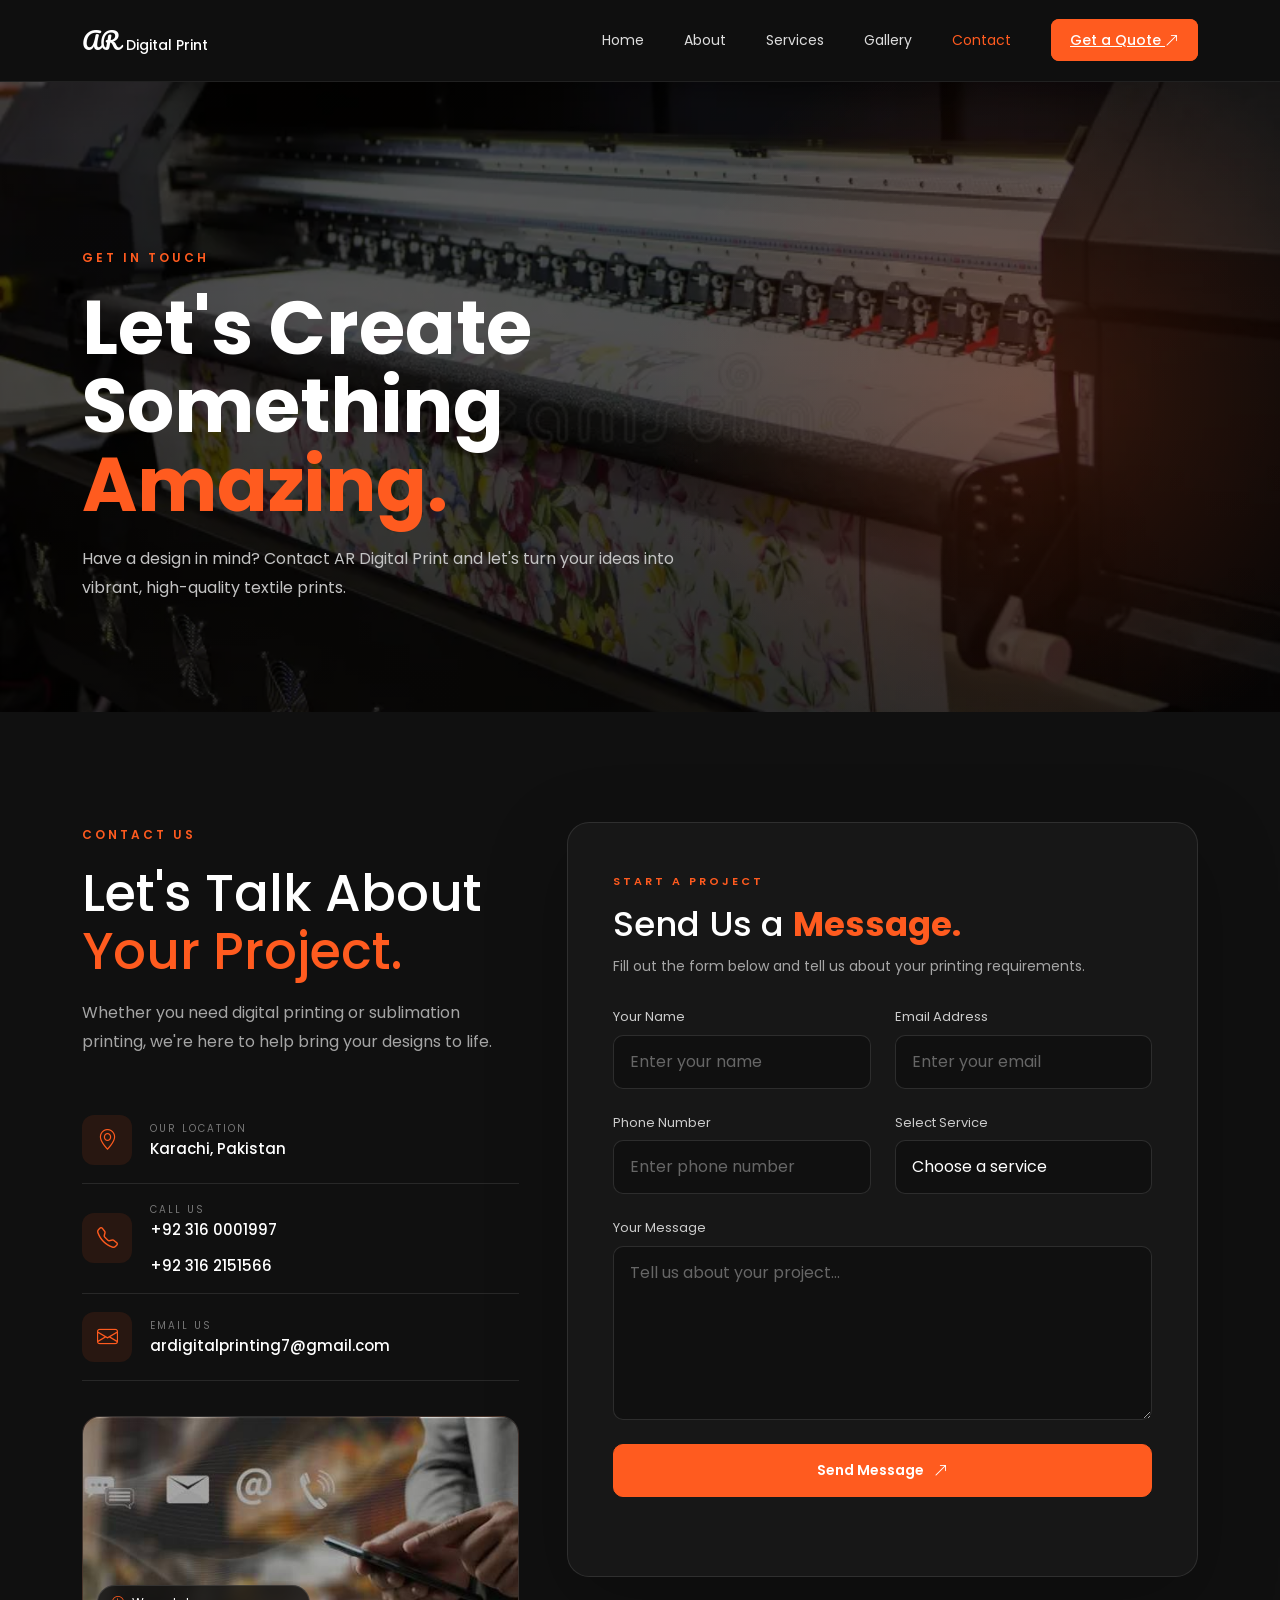
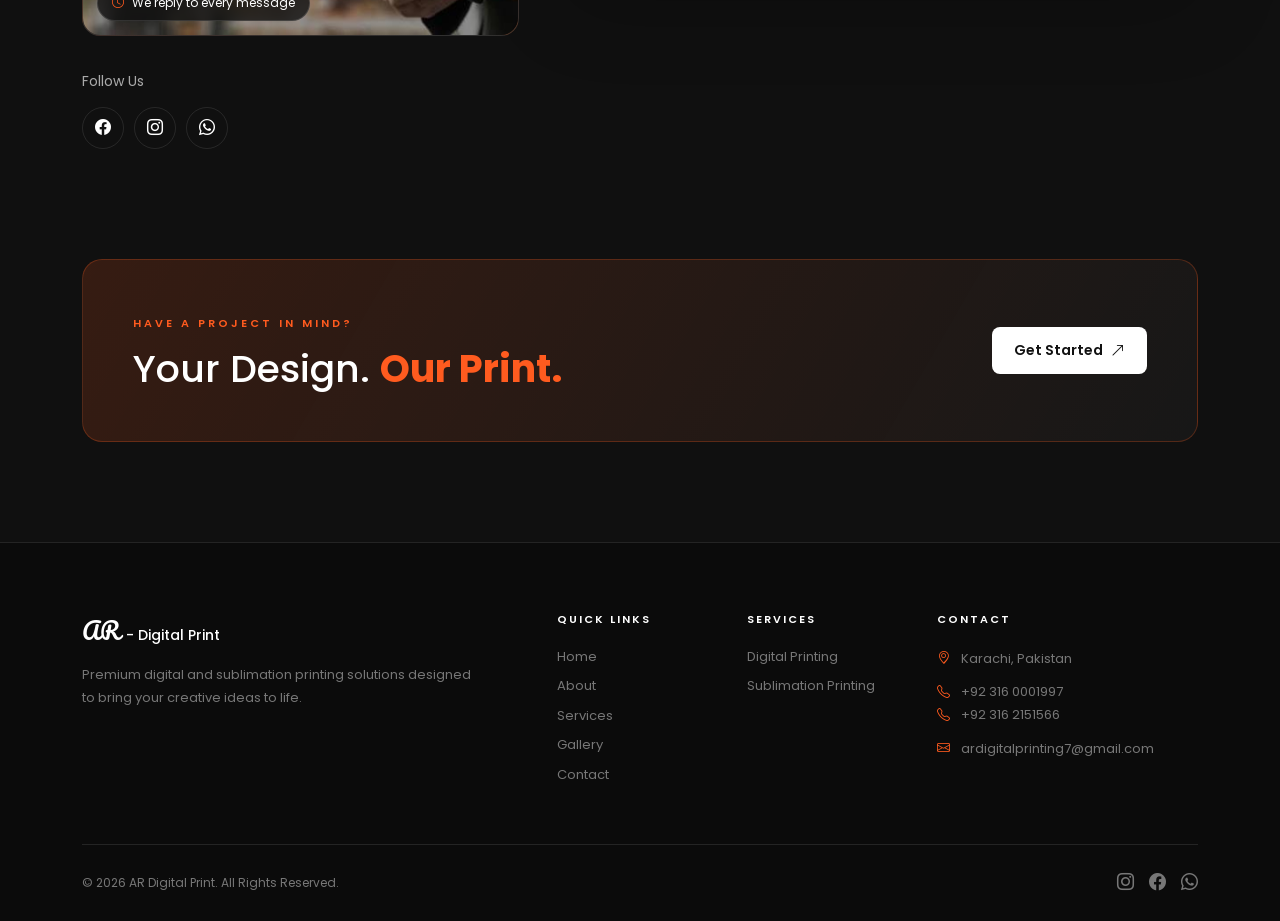
<file: contact.html>
<!doctype html>
<html lang="en">
  <head>
    <meta charset="UTF-8" />
    <meta name="viewport" content="width=device-width, initial-scale=1.0" />
    <title>Contact | AR Digital Print</title>
    <link rel="shortcut icon" href="./images/logo.jfif" type="image/x-icon" />
    <link
      href="https://cdn.jsdelivr.net/npm/bootstrap@5.3.8/dist/css/bootstrap.min.css"
      rel="stylesheet"
    />
    <link
      rel="stylesheet"
      href="https://cdn.jsdelivr.net/npm/bootstrap-icons@1.13.1/font/bootstrap-icons.min.css"
    />
    <link rel="preconnect" href="https://fonts.googleapis.com" />
    <link rel="preconnect" href="https://fonts.gstatic.com" crossorigin />
    <link
      href="https://fonts.googleapis.com/css2?family=Pacifico&family=Poppins:wght@300;400;500;600;700&display=swap"
      rel="stylesheet"
    />
    <!-- AOS -->
    <link
      rel="stylesheet"
      href="https://cdn.jsdelivr.net/npm/aos@2.3.4/dist/aos.css"
    />
    <link rel="stylesheet" href="./contact.css" />
    <link rel="stylesheet" href="footer.css" />
  </head>
  <body>
    <!-- NAVBAR -->
    <nav
      class="navbar navbar-expand-lg navbar-dark custom-navbar"
      data-aos="fade-down"
    >
      <div class="container">
        <a class="navbar-brand logo" href="index.html"
          >AR <span>Digital Print</span></a
        >
        <button
          class="navbar-toggler border-0 shadow-none"
          type="button"
          data-bs-toggle="collapse"
          data-bs-target="#navbarContent"
          aria-label="Toggle navigation"
        >
          <span class="navbar-toggler-icon"></span>
        </button>
        <div class="collapse navbar-collapse" id="navbarContent">
          <ul class="navbar-nav ms-auto align-items-lg-center gap-lg-2">
            <li class="nav-item">
              <a class="nav-link" href="index.html">Home</a>
            </li>
            <li class="nav-item">
              <a class="nav-link" href="about.html">About</a>
            </li>
            <li class="nav-item">
              <a class="nav-link" href="services.html">Services</a>
            </li>
            <li class="nav-item">
              <a class="nav-link" href="gallery.html">Gallery</a>
            </li>
            <li class="nav-item">
              <a class="nav-link active" href="contact.html">Contact</a>
            </li>
            <li class="nav-item ms-lg-3 mt-3 mt-lg-0">
              <a href="contact.html" class="quote-btn"
                >Get a Quote <i class="bi bi-arrow-up-right"></i
              ></a>
            </li>
          </ul>
        </div>
      </div>
    </nav>

    <!-- HERO -->
    <section class="contact-hero">
      <div class="hero-overlay"></div>
      <div class="container position-relative">
        <div class="hero-content">
          <span class="section-tag" data-aos="fade-up" data-aos-delay="100"
            >GET IN TOUCH</span
          >
          <h1 data-aos="fade-up" data-aos-delay="200">
            Let's Create Something <span>Amazing.</span>
          </h1>
          <p data-aos="fade-up" data-aos-delay="300">
            Have a design in mind? Contact AR Digital Print and let's turn your
            ideas into vibrant, high-quality textile prints.
          </p>
        </div>
      </div>
    </section>

    <!-- CONTACT -->
    <section class="contact-section">
      <div class="container">
        <div class="row g-5 align-items-start">
          <div class="col-lg-5" data-aos="fade-right" data-aos-duration="900">
            <div class="contact-intro">
              <span class="section-tag">CONTACT US</span>
              <h2>Let's Talk About <span>Your Project.</span></h2>
              <p>
                Whether you need digital printing or sublimation printing, we're
                here to help bring your designs to life.
              </p>
            </div>

            <div class="contact-info">
              <div class="info-card">
                <div class="info-icon"><i class="bi bi-geo-alt"></i></div>
                <div>
                  <small>OUR LOCATION</small>
                  <h5>Karachi, Pakistan</h5>
                </div>
              </div>
              <div class="info-card">
                <div class="info-icon"><i class="bi bi-telephone"></i></div>
                <div>
                  <small>CALL US</small>
                  <h5>
                    +92 316 0001997 <br /><br />
                    +92 316 2151566
                  </h5>
                </div>
              </div>
              <div class="info-card">
                <div class="info-icon"><i class="bi bi-envelope"></i></div>
                <div>
                  <small>EMAIL US</small>
                  <h5>
                    <a href="mailto:ardigitalprinting7@gmail.com" class="text-white text-decoration-none">
                      ardigitalprinting7@gmail.com
                    </a>
                  </h5>
                </div>
              </div>
            </div>

            <div class="contact-photo">
              <img
                src="./images/contact.jfif"
                alt="AR Digital Print workshop"
                loading="lazy"
                onerror="this.remove()"
              />
              <div class="contact-photo-tag">
                <i class="bi bi-clock"></i> We reply to every message
              </div>
            </div>

            <div class="social-area">
              <p>Follow Us</p>
              <div class="social-links">
                <a
                  href="https://www.facebook.com/share/1CfhnBSmBt/"
                  target="_blank"
                  aria-label="Facebook"
                  ><i class="bi bi-facebook"></i
                ></a>
                <a href="#" aria-label="Instagram"
                  ><i class="bi bi-instagram"></i
                ></a>
                <a
                  href="https://wa.me/923160001997?text=Hello%2C%20I%20want%20to%20know%20more"
                  target="_blank"
                  rel="noopener noreferrer"
                  aria-label="WhatsApp"
                  ><i class="bi bi-whatsapp"></i
                ></a>
              </div>
            </div>
          </div>

          <!-- id stays on the column so the "#contact-form" links still scroll to the right spot; AOS is on the card inside -->
          <div class="col-lg-7" id="contact-form">
            <div
              class="contact-form-card"
              data-aos="fade-left"
              data-aos-duration="900"
              data-aos-delay="150"
            >
              <div class="form-heading">
                <span>START A PROJECT</span>
                <h3>Send Us a <strong>Message.</strong></h3>
                <p>
                  Fill out the form below and tell us about your printing
                  requirements.
                </p>
              </div>

              <form
                id="contactForm"
                action="https://formspree.io/f/xgaonwwy"
                method="POST"
              >
                <div class="row g-4">
                  <div class="col-md-6">
                    <label for="name">Your Name</label>
                    <input
                      type="text"
                      id="name"
                      name="name"
                      class="form-control"
                      placeholder="Enter your name"
                      required
                    />
                  </div>
                  <div class="col-md-6">
                    <label for="email">Email Address</label>
                    <input
                      type="email"
                      id="email"
                      name="email"
                      class="form-control"
                      placeholder="Enter your email"
                      required
                    />
                  </div>
                  <div class="col-md-6">
                    <label for="phone">Phone Number</label>
                    <input
                      type="tel"
                      id="phone"
                      name="phone"
                      class="form-control"
                      placeholder="Enter phone number"
                    />
                  </div>
                  <div class="col-md-6">
                    <label for="service">Select Service</label>
                    <select id="service" name="service" class="form-select">
                      <option selected disabled>Choose a service</option>
                      <option value="Digital Printing">Digital Printing</option>
                      <option value="Sublimation Printing">
                        Sublimation Printing
                      </option>
                    </select>
                  </div>
                  <div class="col-12">
                    <label for="message">Your Message</label>
                    <textarea
                      id="message"
                      name="message"
                      class="form-control"
                      rows="6"
                      placeholder="Tell us about your project..."
                      required
                    ></textarea>
                  </div>
                  <div class="col-12">
                    <button type="submit" class="submit-btn">
                      Send Message <i class="bi bi-arrow-up-right"></i>
                    </button>
                    <div
                      id="formStatus"
                      class="form-status"
                      role="status"
                      aria-live="polite"
                    ></div>
                  </div>
                </div>
              </form>
            </div>
          </div>
        </div>
      </div>
    </section>

    <!-- CTA -->
    <section class="contact-cta">
      <div class="container">
        <div class="cta-box" data-aos="fade-up">
          <div>
            <span>HAVE A PROJECT IN MIND?</span>
            <h2>Your Design. <strong>Our Print.</strong></h2>
          </div>
          <a href="#contact-form" class="cta-btn"
            >Get Started <i class="bi bi-arrow-up-right"></i
          ></a>
        </div>
      </div>
    </section>

    <!-- SITE FOOTER (same on every page) -->
    <footer class="site-footer">
      <div class="container">
        <div class="row gy-4">
          <div class="col-lg-5">
            <a href="index.html" class="sf-logo"
              >AR <span>- Digital Print</span></a
            >
            <p>
              Premium digital and sublimation printing solutions designed to
              bring your creative ideas to life.
            </p>
          </div>
          <div class="col-lg-2 col-md-4">
            <h6>QUICK LINKS</h6>
            <a href="index.html">Home</a>
            <a href="about.html">About</a>
            <a href="services.html">Services</a>
            <a href="gallery.html">Gallery</a>
            <a href="contact.html">Contact</a>
          </div>
          <div class="col-lg-2 col-md-4">
            <h6>SERVICES</h6>
            <a href="services.html">Digital Printing</a>
            <a href="services.html">Sublimation Printing</a>
          </div>
          <div class="col-lg-3 col-md-4">
            <h6>CONTACT</h6>
            <p class="sf-contact">
              <i class="bi bi-geo-alt"></i> Karachi, Pakistan
            </p>
            <p class="sf-contact">
              <i class="bi bi-telephone"></i> +92 316 0001997 <br />
              <i class="bi bi-telephone"></i>  +92 316 2151566
            </p>
            <p class="sf-contact">
              <a href="mailto:ardigitalprinting7@gmail.com">
                <i class="bi bi-envelope"></i>
                ardigitalprinting7@gmail.com
              </a>
            </p>
          </div>
        </div>
        <div class="sf-bottom">
          <p>© 2026 AR Digital Print. All Rights Reserved.</p>
          <div class="sf-social">
            <a href="#" aria-label="Instagram"
              ><i class="bi bi-instagram"></i
            ></a>
            <a
              href="https://www.facebook.com/share/1CfhnBSmBt/"
              target="_blank"
              aria-label="Facebook"
              ><i class="bi bi-facebook"></i
            ></a>
            <a
              href="https://wa.me/923160001997?text=Hello%2C%20I%20want%20to%20know%20more"
              target="_blank"
              rel="noopener noreferrer"
              aria-label="WhatsApp"
              ><i class="bi bi-whatsapp"></i
            ></a>
          </div>
        </div>
      </div>
    </footer>

    <script src="https://cdn.jsdelivr.net/npm/bootstrap@5.3.8/dist/js/bootstrap.bundle.min.js"></script>
    <!-- AOS -->
    <script src="https://cdn.jsdelivr.net/npm/aos@2.3.4/dist/aos.js"></script>
    <script>
      AOS.init({
        duration: 700,
        easing: "ease-out-cubic",
        once: true,
        offset: 70,
        disable: () =>
          window.matchMedia("(prefers-reduced-motion: reduce)").matches,
      });

      // Send the form without leaving the page and show a message
      const form = document.getElementById("contactForm");
      const status = document.getElementById("formStatus");
      form.addEventListener("submit", async (e) => {
        e.preventDefault();
        status.className = "form-status";
        status.textContent = "Sending...";
        try {
          const res = await fetch(form.action, {
            method: "POST",
            body: new FormData(form),
            headers: { Accept: "application/json" },
          });
          if (res.ok) {
            form.reset();
            status.classList.add("ok");
            status.textContent =
              "Thank you! We received your message and will reply soon.";
          } else {
            throw new Error();
          }
        } catch {
          status.classList.add("err");
          status.textContent =
            "Message not sent. Please check your internet and try again.";
        }
      });
    </script>
  </body>
</html>
</file>
<file: contact.css>
:root {
  --dark: #101010;
  --dark-2: #171717;
  --accent: #ff5b1f;
  --white: #ffffff;
  --muted: #a5a5a5;
  --border: rgba(255, 255, 255, 0.1);
}

* {
  margin: 0;
  padding: 0;
  box-sizing: border-box;
}
html {
  scroll-behavior: smooth;
}
body {
  background: var(--dark);
  color: var(--white);
  font-family: "Poppins", sans-serif;
}

/* ================= NAVBAR ================= */
.custom-navbar {
  padding: 18px 0;
  background: rgba(16, 16, 16, 0.8);
  backdrop-filter: blur(15px);
  border-bottom: 1px solid rgba(255, 255, 255, 0.08);
}
.logo {
  font-family: "Pacifico", cursive;
  font-size: 23px;
  color: white !important;
}
.logo span {
  font-family: "Poppins", sans-serif;
  font-size: 14px;
  font-weight: 500;
}
.nav-link {
  color: #ddd !important;
  font-size: 14px;
  margin: 0 8px;
  transition: 0.3s;
}
.nav-link:hover,
.nav-link.active {
  color: var(--accent) !important;
}
.quote-btn {
  background: var(--accent);
  color: white;
  padding: 10px 18px;
  border-radius: 8px;
  font-size: 14px;
  font-weight: 500;
  border: 1px solid var(--accent);
  transition: 0.3s;
}
.quote-btn:hover {
  background: transparent;
  color: var(--accent);
}

/* ================= HERO ================= */
.contact-hero {
  min-height: 70vh;
  display: flex;
  align-items: center;
  position: relative;
  background-color: #1a110d; /* shows if the image is missing */
  background-image:
    linear-gradient(rgba(0, 0, 0, 0.65), rgba(0, 0, 0, 0.75)),
    url("./images/hero.webp");
  background-size: cover;
  background-position: center;
}
.hero-overlay {
  position: absolute;
  inset: 0;
  background: radial-gradient(
    circle at 80% 50%,
    rgba(255, 91, 31, 0.18),
    transparent 35%
  );
}
.hero-content {
  max-width: 750px;
  padding-top: 70px;
}
.section-tag {
  color: var(--accent);
  font-size: 12px;
  font-weight: 600;
  letter-spacing: 3px;
}
.hero-content h1 {
  font-size: clamp(42px, 6vw, 75px);
  line-height: 1.05;
  font-weight: 700;
  margin: 20px 0;
}
.hero-content h1 span {
  color: var(--accent);
}
.hero-content p {
  max-width: 650px;
  color: #c3c3c3;
  line-height: 1.8;
  font-size: 16px;
}

/* ================= CONTACT ================= */
.contact-section {
  padding: 110px 0;
  background: var(--dark);
}
.contact-intro h2 {
  font-size: clamp(35px, 4vw, 52px);
  line-height: 1.15;
  margin: 18px 0;
}
.contact-intro h2 span {
  color: var(--accent);
}
.contact-intro p {
  color: var(--muted);
  line-height: 1.8;
  max-width: 500px;
}

/* INFO */
.contact-info {
  margin-top: 40px;
}
.info-card {
  display: flex;
  align-items: center;
  gap: 18px;
  padding: 18px 0;
  border-bottom: 1px solid var(--border);
}
.info-icon {
  width: 50px;
  height: 50px;
  display: flex;
  align-items: center;
  justify-content: center;
  border-radius: 12px;
  background: rgba(255, 91, 31, 0.1);
  color: var(--accent);
  font-size: 21px;
}
.info-card small {
  display: block;
  color: #777;
  font-size: 10px;
  letter-spacing: 2px;
  margin-bottom: 4px;
}
.info-card h5 {
  font-size: 15px;
  margin: 0;
  font-weight: 500;
}

/* WORKSHOP PHOTO */
.contact-photo {
  position: relative;
  height: 220px;
  margin-top: 35px;
  overflow: hidden;
  border-radius: 18px;
  border: 1px solid var(--border);
  background: linear-gradient(135deg, #2a1a14, #171717 60%, #3a1f12);
}
.contact-photo img {
  width: 100%;
  height: 100%;
  object-fit: cover;
  display: block;
}
.contact-photo-tag {
  position: absolute;
  left: 14px;
  bottom: 14px;
  display: flex;
  align-items: center;
  gap: 8px;
  padding: 8px 14px;
  border-radius: 50px;
  background: rgba(16, 16, 16, 0.78);
  backdrop-filter: blur(8px);
  border: 1px solid rgba(255, 255, 255, 0.12);
  font-size: 12px;
}
.contact-photo-tag i {
  color: var(--accent);
}

/* SOCIAL */
.social-area {
  margin-top: 35px;
}
.social-area p {
  color: #aaa;
  font-size: 14px;
  margin-bottom: 15px;
}
.social-links {
  display: flex;
  gap: 10px;
}
.social-links a {
  width: 42px;
  height: 42px;
  display: flex;
  align-items: center;
  justify-content: center;
  color: white;
  text-decoration: none;
  border: 1px solid var(--border);
  border-radius: 50%;
  transition: 0.3s;
}
.social-links a:hover {
  background: var(--accent);
  border-color: var(--accent);
  transform: translateY(-4px);
}

/* ================= FORM ================= */
.contact-form-card {
  padding: 45px;
  background: var(--dark-2);
  border: 1px solid var(--border);
  border-radius: 22px;
  box-shadow: 0 25px 80px rgba(0, 0, 0, 0.25);
}
.form-heading span {
  color: var(--accent);
  font-size: 11px;
  font-weight: 600;
  letter-spacing: 3px;
}
.form-heading h3 {
  font-size: 34px;
  margin: 12px 0;
}
.form-heading h3 strong {
  color: var(--accent);
}
.form-heading p {
  color: var(--muted);
  font-size: 14px;
  margin-bottom: 30px;
}

.form-control,
.form-select {
  background: #101010;
  border: 1px solid rgba(255, 255, 255, 0.12);
  color: white;
  border-radius: 10px;
  padding: 14px 16px;
}
.form-control:focus,
.form-select:focus {
  background: #101010;
  color: white;
  border-color: var(--accent);
  box-shadow: 0 0 0 3px rgba(255, 91, 31, 0.1);
}
.form-control::placeholder {
  color: #666;
}
.form-select option {
  background: #101010;
}
label {
  display: block;
  font-size: 13px;
  color: #ccc;
  margin-bottom: 8px;
}

.submit-btn {
  width: 100%;
  padding: 15px 20px;
  background: var(--accent);
  border: 1px solid var(--accent);
  border-radius: 10px;
  color: white;
  font-size: 14px;
  font-weight: 600;
  transition: 0.3s;
}
.submit-btn i {
  margin-left: 7px;
}
.submit-btn:hover {
  background: transparent;
  color: var(--accent);
}

.form-status {
  margin-top: 14px;
  font-size: 13px;
  min-height: 20px;
}
.form-status.ok {
  color: #4ade80;
}
.form-status.err {
  color: #ff7b7b;
}

/* ================= CTA ================= */
.contact-cta {
  padding: 0 0 100px;
  background: var(--dark);
}
.cta-box {
  padding: 50px;
  display: flex;
  justify-content: space-between;
  align-items: center;
  gap: 30px;
  background: linear-gradient(
    120deg,
    rgba(255, 91, 31, 0.16),
    rgba(255, 255, 255, 0.03)
  );
  border: 1px solid rgba(255, 91, 31, 0.25);
  border-radius: 20px;
}
.cta-box span {
  color: var(--accent);
  font-size: 11px;
  letter-spacing: 3px;
  font-weight: 600;
}
.cta-box h2 {
  font-size: 38px;
  margin: 12px 0 0;
}
.cta-box h2 strong {
  color: var(--accent);
}
.cta-btn {
  display: inline-flex;
  align-items: center;
  gap: 8px;
  padding: 13px 22px;
  background: white;
  color: #111;
  text-decoration: none;
  border-radius: 8px;
  font-size: 14px;
  font-weight: 600;
  transition: 0.3s;
}
.cta-btn:hover {
  background: var(--accent);
  color: white;
}

/* Footer styles now live in footer.css (.site-footer) */

/* Keyboard focus + reduced motion */
a:focus-visible,
button:focus-visible {
  outline: 2px solid var(--accent);
  outline-offset: 3px;
}
@media (prefers-reduced-motion: reduce) {
  * {
    transition: none !important;
    scroll-behavior: auto !important;
  }
}

/* ================= RESPONSIVE ================= */
@media (max-width: 991px) {
  .custom-navbar {
    padding: 15px 0;
  }
  .navbar-nav {
    padding: 20px 0;
  }
  .nav-link {
    padding: 10px 0 !important;
  }
  .quote-btn {
    display: inline-block;
  }
  .contact-hero {
    min-height: 60vh;
  }
  .contact-section {
    padding: 80px 0;
  }
  .contact-form-card {
    padding: 30px;
  }
  .cta-box {
    flex-direction: column;
    align-items: flex-start;
  }
}
@media (max-width: 576px) {
  .hero-content {
    padding-top: 50px;
  }
  .hero-content h1 {
    font-size: 42px;
  }
  .hero-content p {
    font-size: 14px;
  }
  .contact-section {
    padding: 65px 0;
  }
  .contact-form-card {
    padding: 22px;
    border-radius: 16px;
  }
  .form-heading h3 {
    font-size: 28px;
  }
  .contact-photo {
    height: 180px;
  }
  .cta-box {
    padding: 30px 22px;
  }
  .cta-box h2 {
    font-size: 30px;
  }
}
</file>
<file: footer.css>
/* ===== footer.css : one footer for ALL pages =====
   Every selector starts with .site-footer, so it cannot clash
   with index/about/services/gallery/contact CSS. */

.site-footer {
  --sf-accent: #ff5b1f;
  --sf-border: rgba(255, 255, 255, 0.1);
  background: #0b0b0b;
  padding: 70px 0 25px;
  border-top: 1px solid var(--sf-border);
  font-family: "Poppins", sans-serif;
  color: #fff;
  text-align: left;
}

.site-footer .sf-logo {
  display: inline-block;
  font-family: "Pacifico", cursive;
  font-size: 23px;
  margin-bottom: 15px;
  color: #fff;
}
.site-footer .sf-logo span {
  font-family: "Poppins", sans-serif;
  font-size: 14px;
  font-weight: 500;
}

.site-footer p {
  color: #777;
  font-size: 13px;
  line-height: 1.8;
  max-width: 400px;
  margin: 0;
}

.site-footer h6 {
  color: #fff;
  font-size: 11px;
  font-weight: 600;
  letter-spacing: 2px;
  margin: 0 0 20px;
}

.site-footer a {
  display: block;
  color: #777;
  font-size: 13px;
  text-decoration: none;
  margin: 0 0 10px;
  transition: color 0.3s;
}
.site-footer a:hover {
  color: var(--sf-accent);
}

.site-footer .sf-contact {
  margin-bottom: 10px;
}
.site-footer .sf-contact i {
  color: var(--sf-accent);
  margin-right: 8px;
}

.site-footer .sf-bottom {
  display: flex;
  justify-content: space-between;
  align-items: center;
  margin-top: 50px;
  padding-top: 25px;
  border-top: 1px solid var(--sf-border);
}
.site-footer .sf-bottom p {
  max-width: none;
  font-size: 12px;
}
.site-footer .sf-social {
  display: flex;
  gap: 15px;
}
.site-footer .sf-social a {
  margin: 0;
  font-size: 17px;
}

.site-footer a:focus-visible {
  outline: 2px solid var(--sf-accent);
  outline-offset: 3px;
}

@media (max-width: 576px) {
  .site-footer {
    padding-top: 55px;
  }
  .site-footer .sf-bottom {
    flex-direction: column;
    align-items: flex-start;
    gap: 20px;
  }
}
</file>
